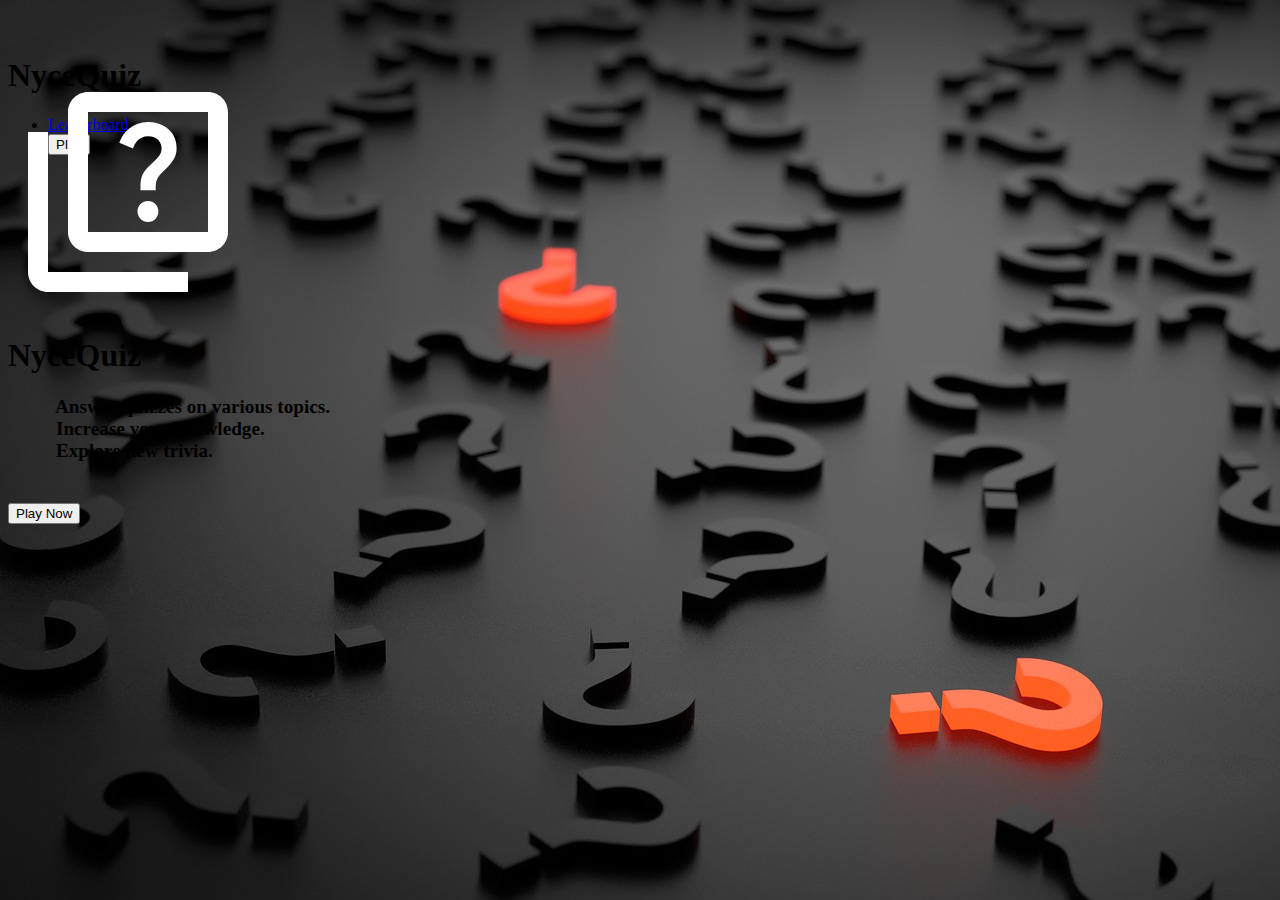
<file: index.html>
<!DOCTYPE html>
<html lang="en">
  <head>
    <meta charset="UTF-8" />
    <meta http-equiv="X-UA-Compatible" content="IE=edge" />
    <meta name="viewport" content="width=device-width, initial-scale=1.0" />
    <title>NyceQuiz</title>
    <link rel="shortcut icon" href="favicon.svg" type="image/x-icon" />
    <link
      href="https://fonts.googleapis.com/icon?family=Material+Icons"
      rel="stylesheet"
    />
    <link
      href="https://fonts.googleapis.com/icon?family=Material+Icons+Outlined"
      rel="stylesheet"
    />
    <link rel="stylesheet" href="default.css" />
    <link rel="stylesheet" href="style.css" />
  </head>
  <body class="background-img">
    <nav
      class="navigation black-bg white-color fixed-display width-100-percent"
    >
      <div class="navigation-title-container">
        <a href="./index.html" class="no-style-link">
          <div class="material-icons-outlined">quiz</div>
          <h1>NyceQuiz</h1>
        </a>
      </div>
      <ul class="navigation-links-container">
        <li class="navigation-link-item">
          <a href="./leaderboard/current-leaderboard.html" target="_blank">
            Leaderboard
          </a>
        </li>
        <li class="navigation-link-item">
          <a href="./quiz/choose-quiz.html" target="_blank">
            <button
              class="button pillbox-button white-bg black-color black-border"
            >
              Play
            </button>
          </a>
        </li>
      </ul>
    </nav>

    <div class="column-container width-100-percent">
      <img src="./favicon.svg" alt="Nyce Quiz" class="hero-icon" />
      <h1 class="white-color">NyceQuiz</h1>
      <pre class="hero-text white-color">
          Answer quizzes on various topics.
          Increase your knowledge.
          Explore new trivia.
      </pre>

      <a href="./quiz/choose-quiz.html">
        <button
          class="button pillbox-button white-bg black-color cart-default-shadow"
        >
          Play Now
        </button>
      </a>
    </div>
  </body>
</html>
</file>
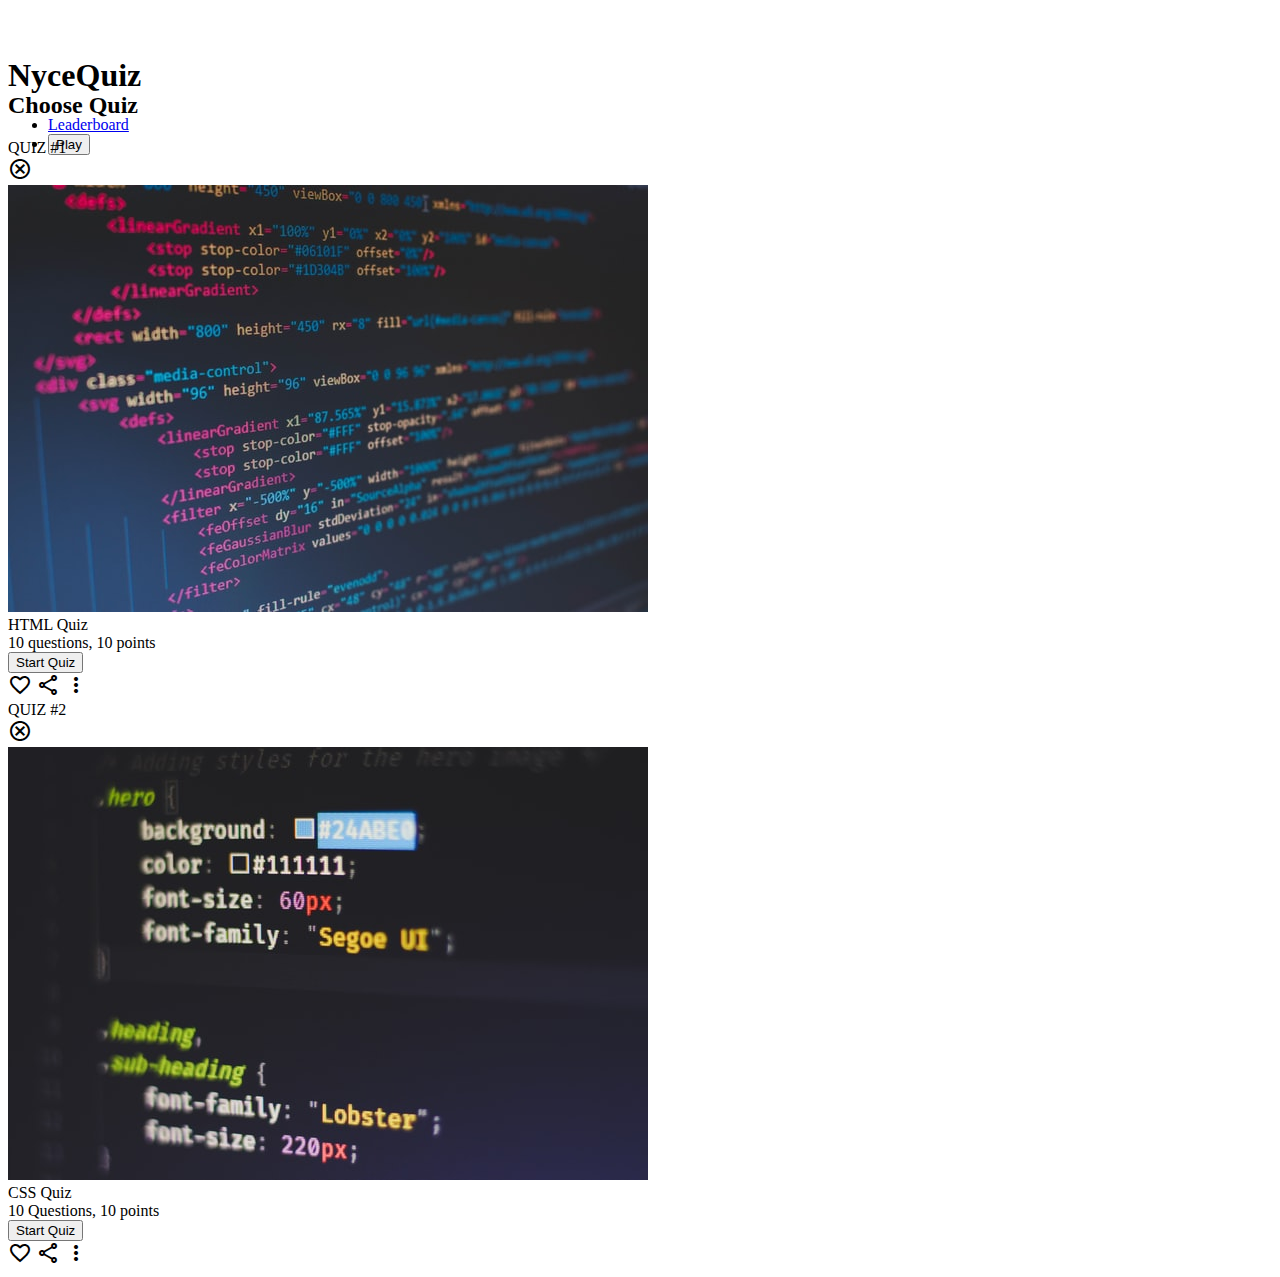
<file: quiz/choose-quiz.html>
<!DOCTYPE html>
<html lang="en">
  <head>
    <meta charset="UTF-8" />
    <meta http-equiv="X-UA-Compatible" content="IE=edge" />
    <meta name="viewport" content="width=device-width, initial-scale=1.0" />
    <title>Choose Quiz</title>
    <link rel="shortcut icon" href="../favicon.svg" type="image/x-icon" />
    <link
      href="https://fonts.googleapis.com/icon?family=Material+Icons"
      rel="stylesheet"
    />
    <link
      href="https://fonts.googleapis.com/icon?family=Material+Icons+Outlined"
      rel="stylesheet"
    />
    <link rel="stylesheet" href="../default.css" />
    <link rel="stylesheet" href="choose-quiz.css" />
  </head>
  <body>
    <nav
      class="navigation black-bg white-color fixed-display width-100-percent"
    >
      <div class="navigation-title-container">
        <a href="../index.html" class="no-style-link">
          <div class="material-icons-outlined">quiz</div>
          <h1>NyceQuiz</h1>
        </a>
      </div>
      <ul class="navigation-links-container">
        <li class="navigation-link-item">
          <a href="../leaderboard/current-leaderboard.html" target="_blank">
            Leaderboard
          </a>
        </li>
        <li class="navigation-link-item">
          <a href="../quiz/choose-quiz.html" target="_blank">
            <button
              class="button pillbox-button white-bg black-color black-border"
            >
              Play
            </button>
          </a>
        </li>
      </ul>
    </nav>

    <div class="column-container width-100-percent">
      <h2>Choose Quiz</h2>
      <div class="quiz-topics-container width-100-percent">
        <!-- first quiz -->
        <div class="card card-default-shadow column-container">
          <div class="card-extras">
            <div class="card-badge bright-blue-bg white-color">QUIZ #1</div>
            <div
              class="material-icons-outlined md-36 dismiss-button bright-red-color hidden-visibility"
            >
              cancel
            </div>
          </div>
          <div class="card-image-container-column">
            <img
              src="./quiz-1.jpg"
              alt="HTML Quiz"
              class="card-image-column width-100-percent"
            />
          </div>
          <div class="text-items-container width-100-percent">
            <div class="card-title-text">HTML Quiz</div>
            <div class="card-subtitle-text">10 questions, 10 points</div>
          </div>
          <div class="width-100-percent">
            <div class="action-buttons row-container">
              <a href="../rules/rules.html">
                <button class="card-button pillbox-button black-bg white-color">
                  Start Quiz
                </button>
              </a>
            </div>
            <div class="action-icons">
              <span class="material-icons-outlined"> favorite_border </span>
              <span class="material-icons-outlined"> share </span>
              <span class="material-icons-outlined"> more_vert </span>
            </div>
          </div>
        </div>

        <!-- second quiz -->
        <div class="card card-default-shadow column-container">
          <div class="card-extras">
            <div class="card-badge bright-blue-bg white-color">QUIZ #2</div>
            <div
              class="material-icons-outlined md-36 dismiss-button bright-red-color hidden-visibility"
            >
              cancel
            </div>
          </div>
          <div class="card-image-container-column">
            <img
              src="./quiz-2.jpg"
              alt="CSS Quiz"
              class="card-image-column width-100-percent"
            />
          </div>
          <div class="text-items-container width-100-percent">
            <div class="card-title-text">CSS Quiz</div>
            <div class="card-subtitle-text">10 Questions, 10 points</div>
          </div>
          <div class="width-100-percent">
            <div class="action-buttons row-container">
              <a href="../rules/rules.html">
                <button class="card-button pillbox-button black-bg white-color">
                  Start Quiz
                </button>
              </a>
            </div>
            <div class="action-icons">
              <span class="material-icons-outlined"> favorite_border </span>
              <span class="material-icons-outlined"> share </span>
              <span class="material-icons-outlined"> more_vert </span>
            </div>
          </div>
        </div>
      </div>
    </div>
  </body>
</html>
</file>
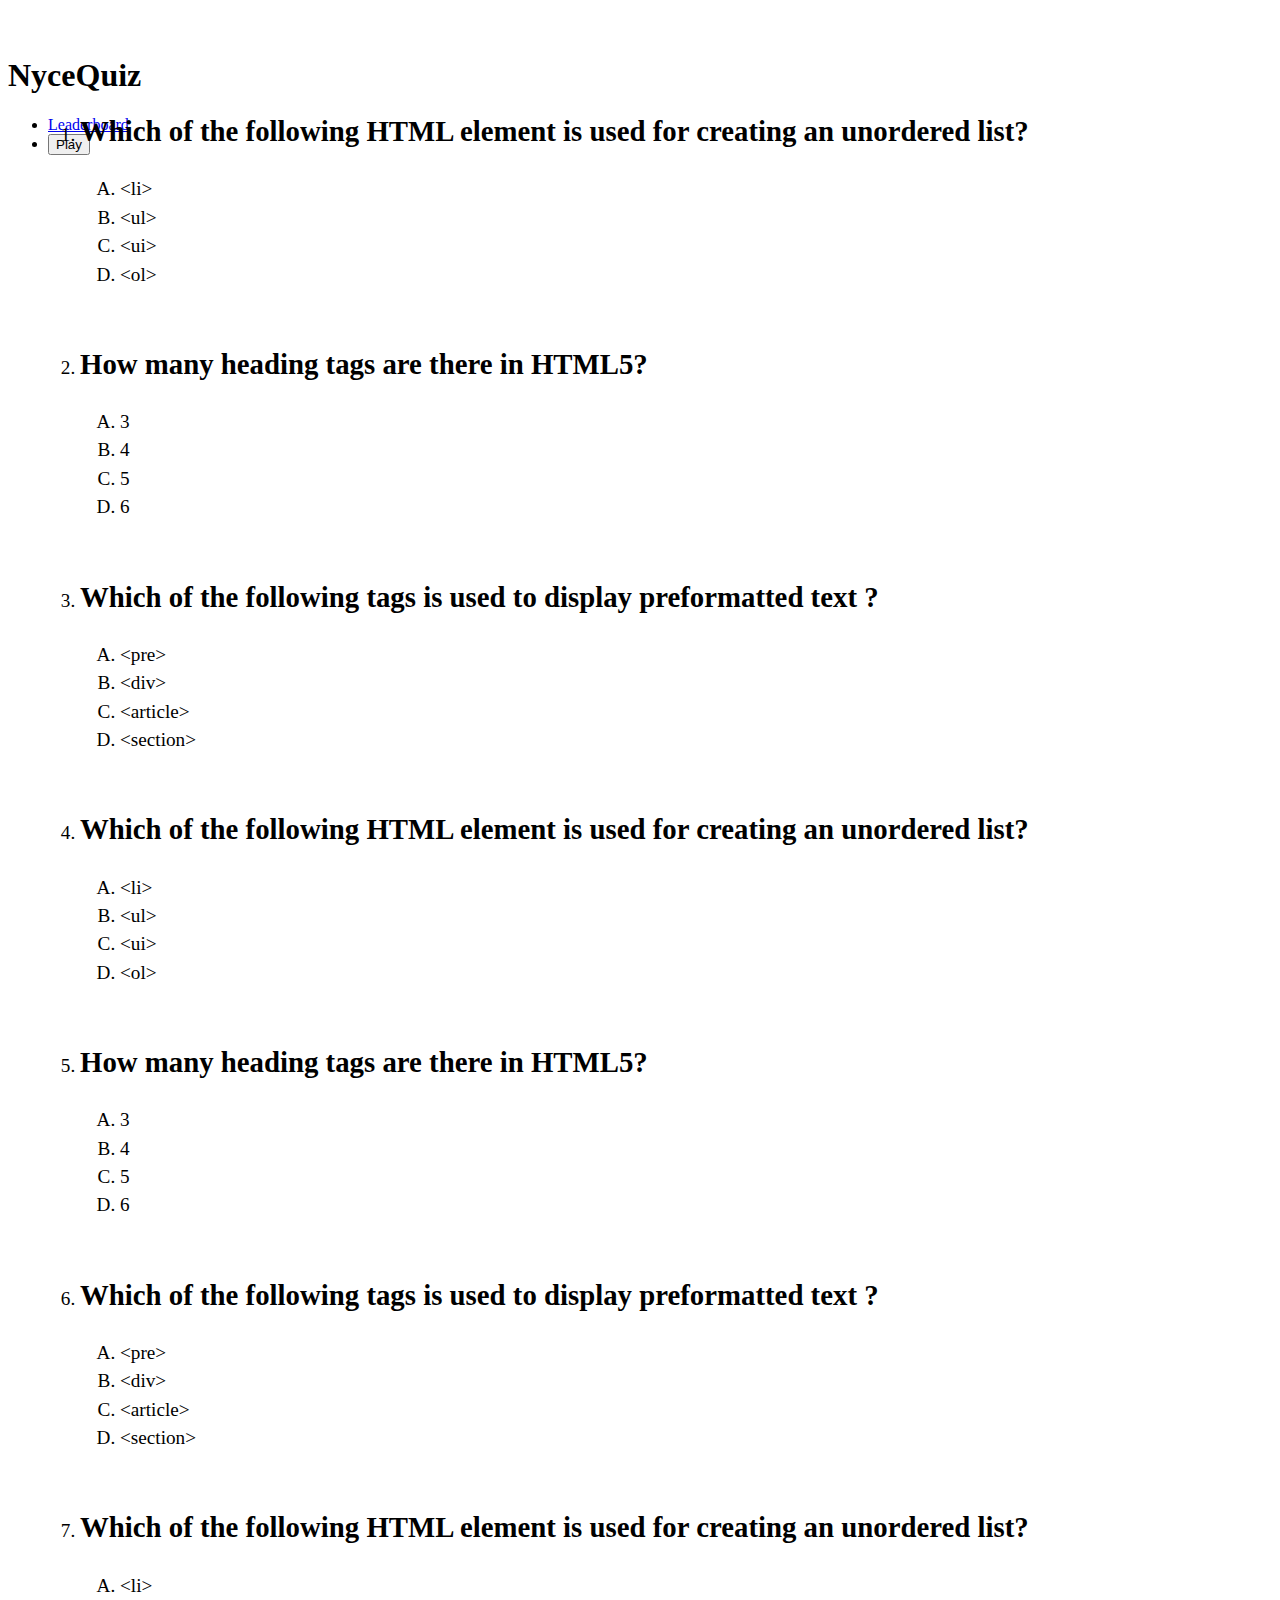
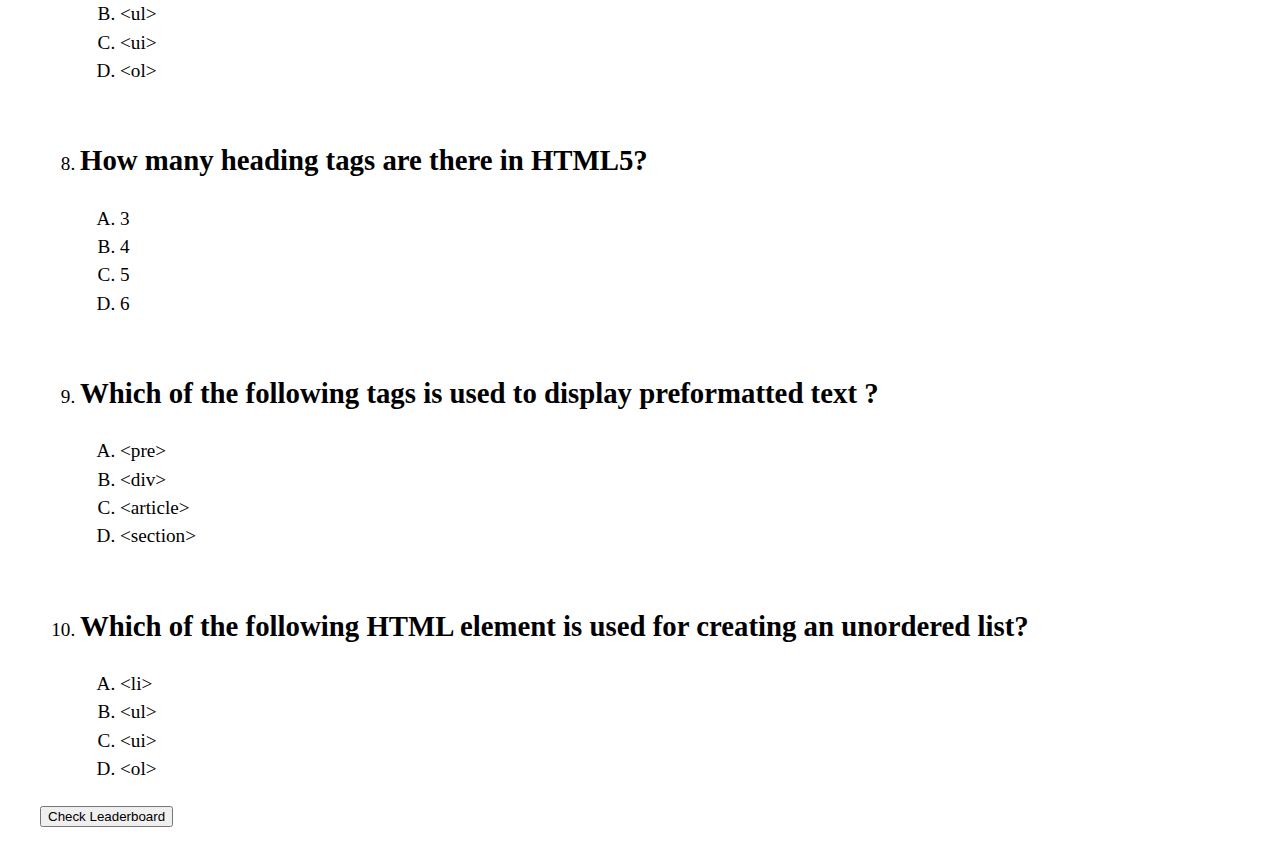
<file: quiz/quiz.html>
<!DOCTYPE html>
<html lang="en">
  <head>
    <meta charset="UTF-8" />
    <meta http-equiv="X-UA-Compatible" content="IE=edge" />
    <meta name="viewport" content="width=device-width, initial-scale=1.0" />
    <title>Quiz</title>
    <link rel="shortcut icon" href="../favicon.svg" type="image/x-icon" />
    <link
      href="https://fonts.googleapis.com/icon?family=Material+Icons"
      rel="stylesheet"
    />
    <link
      href="https://fonts.googleapis.com/icon?family=Material+Icons+Outlined"
      rel="stylesheet"
    />
    <link rel="stylesheet" href="../default.css" />
    <link rel="stylesheet" href="quiz.css" />
  </head>
  <body>
    <nav
      class="navigation black-bg white-color fixed-display width-100-percent"
    >
      <div class="navigation-title-container">
        <a href="../index.html" class="no-style-link">
          <div class="material-icons-outlined">quiz</div>
          <h1>NyceQuiz</h1>
        </a>
      </div>
      <ul class="navigation-links-container">
        <li class="navigation-link-item">
          <a href="../leaderboard/current-leaderboard.html" target="_blank">
            Leaderboard
          </a>
        </li>
        <li class="navigation-link-item">
          <a href="./choose-quiz.html" target="_blank">
            <button
              class="button pillbox-button white-bg black-color black-border"
            >
              Play
            </button>
          </a>
        </li>
      </ul>
    </nav>

    <article
      class="column-container width-100-percent quiz-questions-container"
    >
      <ol class="quiz-questions-list">
        <li>
          <h2>
            Which of the following HTML element is used for creating an
            unordered list?
          </h2>
          <ol type="A" class="quiz-options-list">
            <li class="list-item red-bg">&lt;li&gt;</li>
            <li class="list-item green-bg">&lt;ul&gt;</li>
            <li class="list-item">&lt;ui&gt;</li>
            <li class="list-item">&lt;ol&gt;</li>
          </ol>
        </li>
        <li>
          <h2>How many heading tags are there in HTML5?</h2>
          <ol type="A" class="quiz-options-list">
            <li class="list-item">3</li>
            <li class="list-item">4</li>
            <li class="list-item">5</li>
            <li class="list-item green-bg">6</li>
          </ol>
        </li>
        <li>
          <h2>
            Which of the following tags is used to display preformatted text ?
          </h2>
          <ol type="A" class="quiz-options-list">
            <li class="list-item green-bg">&lt;pre&gt;</li>
            <li class="list-item">&lt;div&gt;</li>
            <li class="list-item red-bg">&lt;article&gt;</li>
            <li class="list-item">&lt;section&gt;</li>
          </ol>
        </li>
        <li>
          <h2>
            Which of the following HTML element is used for creating an
            unordered list?
          </h2>
          <ol type="A" class="quiz-options-list">
            <li class="list-item red-bg">&lt;li&gt;</li>
            <li class="list-item green-bg">&lt;ul&gt;</li>
            <li class="list-item">&lt;ui&gt;</li>
            <li class="list-item">&lt;ol&gt;</li>
          </ol>
        </li>
        <li>
          <h2>How many heading tags are there in HTML5?</h2>
          <ol type="A" class="quiz-options-list">
            <li class="list-item">3</li>
            <li class="list-item">4</li>
            <li class="list-item">5</li>
            <li class="list-item green-bg">6</li>
          </ol>
        </li>
        <li>
          <h2>
            Which of the following tags is used to display preformatted text ?
          </h2>
          <ol type="A" class="quiz-options-list">
            <li class="list-item green-bg">&lt;pre&gt;</li>
            <li class="list-item">&lt;div&gt;</li>
            <li class="list-item red-bg">&lt;article&gt;</li>
            <li class="list-item">&lt;section&gt;</li>
          </ol>
        </li>
        <li>
          <h2>
            Which of the following HTML element is used for creating an
            unordered list?
          </h2>
          <ol type="A" class="quiz-options-list">
            <li class="list-item red-bg">&lt;li&gt;</li>
            <li class="list-item green-bg">&lt;ul&gt;</li>
            <li class="list-item">&lt;ui&gt;</li>
            <li class="list-item">&lt;ol&gt;</li>
          </ol>
        </li>
        <li>
          <h2>How many heading tags are there in HTML5?</h2>
          <ol type="A" class="quiz-options-list">
            <li class="list-item">3</li>
            <li class="list-item">4</li>
            <li class="list-item">5</li>
            <li class="list-item green-bg">6</li>
          </ol>
        </li>
        <li>
          <h2>
            Which of the following tags is used to display preformatted text ?
          </h2>
          <ol type="A" class="quiz-options-list">
            <li class="list-item green-bg">&lt;pre&gt;</li>
            <li class="list-item">&lt;div&gt;</li>
            <li class="list-item red-bg">&lt;article&gt;</li>
            <li class="list-item">&lt;section&gt;</li>
          </ol>
        </li>
        <li>
          <h2>
            Which of the following HTML element is used for creating an
            unordered list?
          </h2>
          <ol type="A" class="quiz-options-list">
            <li class="list-item red-bg">&lt;li&gt;</li>
            <li class="list-item green-bg">&lt;ul&gt;</li>
            <li class="list-item">&lt;ui&gt;</li>
            <li class="list-item">&lt;ol&gt;</li>
          </ol>
        </li>
      </ol>

      <a href="../leaderboard/updated-leaderboard.html">
        <button class="button pillbox-button black-bg white-color">
          Check Leaderboard
        </button>
      </a>
    </article>
  </body>
</html>
</file>
<file: default.css>
@import url("https://nyce-ui.vercel.app/nyce.css");

.navigation {
  height: 4rem;
}

.no-style-link,
.no-style-link:hover,
.no-style-link:active,
.no-style-link:focus {
  text-decoration: none;
  color: inherit;
  display: inherit;
}
</file>
<file: style.css>
.background-img {
  background-image: url("./landing-background.jpg");
  object-fit: cover;
}

.hero-icon {
  height: 15rem;
  width: 15rem;
}

.hero-text {
  font-family: inherit;
  font-size: 1.2rem;
  font-weight: 600;
}
</file>
<file: quiz/choose-quiz.css>
.quiz-topics-container {
  display: flex;
  justify-content: center;
  flex-wrap: wrap;
  width: 40rem;
}
</file>
<file: quiz/quiz.css>
.width-60-percent {
  width: 60%;
}

.quiz-options-list {
  padding-top: 0.4rem;
  padding-bottom: 0.4rem;
  display: flex;
  flex-direction: column;
  gap: 0.4rem;
  width: 100%;
}

.quiz-questions-container {
  margin: 1rem 2rem;
  max-width: 90vw;
}

.quiz-questions-list {
  font-size: 1.2rem;
  display: flex;
  flex-direction: column;
  gap: 2rem;
}
</file>
